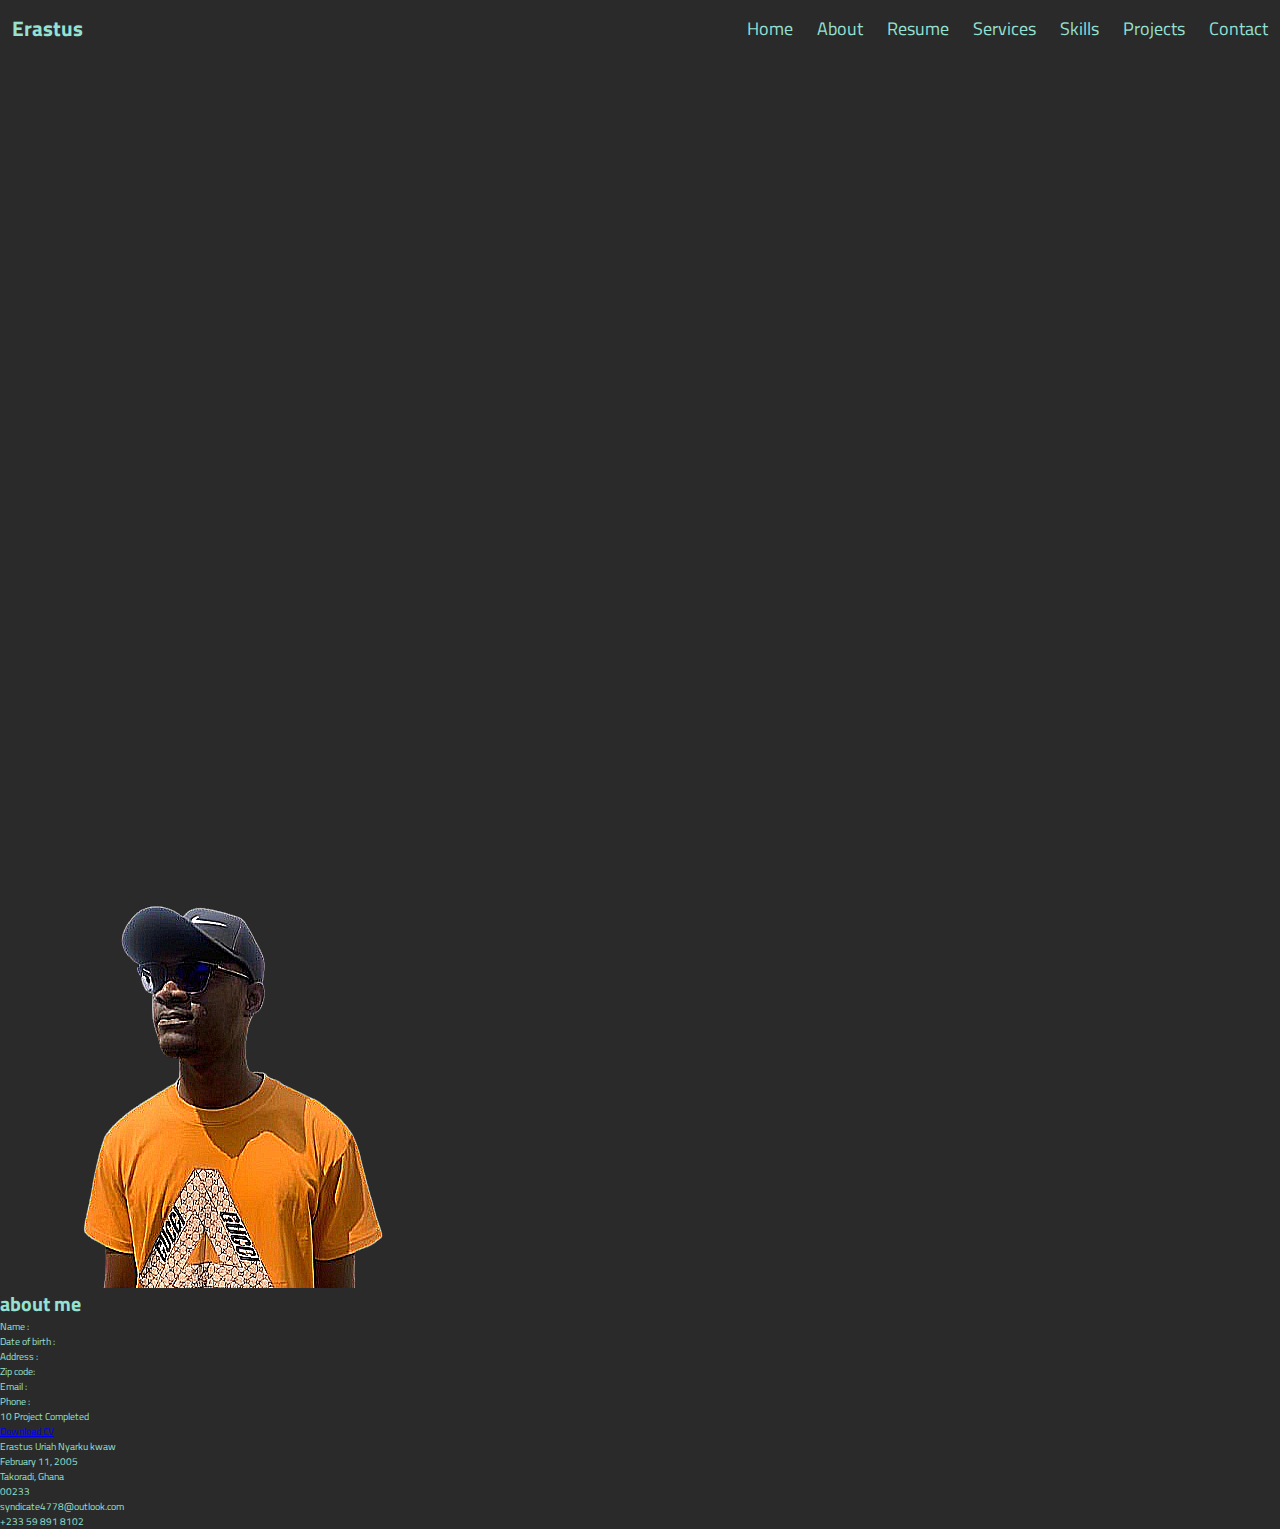
<file: aboutme.html>
<html lang="en">
  <head>
    <meta charset="UTF-8" />
    <meta name="viewport" content="width=device-width, initial-scale=1.0" />
    <link rel="stylesheet" href="./CSS/style.css" />
    <link
      rel="shortcut icon"
      href="./resourses/new-nuke-icon.ico"
      type="image/x-icon" />
    <title>Erastus</title>
  </head>
  <body>
    <header class="header">
      <nav>
        <h3 class="name">Erastus</h3>
        <ul class="nav-links">
          <li class="nav-links-item"><a href="./index.html">home</a></li>
          <li class="nav-links-item"><a href="./aboutme.html">about</a></li>
          <li class="nav-links-item">resume</li>
          <li class="nav-links-item">services</li>
          <li class="nav-links-item"><a href="./skills.html">skills</a></li>
          <li class="nav-links-item"><a href="./projects.html">projects</a></li>
          <li class="nav-links-item">contact</li>
        </ul>
      </nav>
    </header>

    <div class="container">
      <section class="hero-section">
        <div class="image">
          <img src="./resourses/sharpen.png" alt="image of erastus" />
        </div>
        <div class="about">
          <h1 class="about_me">about me</h1>
          <div class="divisions">
            <div class="one">
              <p class="bold">Name :</p>
              <p class="bold">Date of birth :</p>
              <p class="bold">Address :</p>
              <p class="bold">Zip code:</p>
              <p class="bold">Email :</p>
              <p class="bold">Phone :</p>

              <div class="extra">
                <div>
                  <span class="number_design">10</span> Project Completed
                </div>
                <a href="./resourses/resume update.pdf">Download CV</a>
              </div>
            </div>
            <div class="two">
              <p>Erastus Uriah Nyarku kwaw</p>
              <p>February 11, 2005</p>
              <p>Takoradi, Ghana</p>
              <p>00233</p>
              <p>syndicate4778@outlook.com</p>
              <p>+233 59 891 8102</p>
            </div>
          </div>
        </div>
      </section>
    </div>
  </body>
</html>
</file>
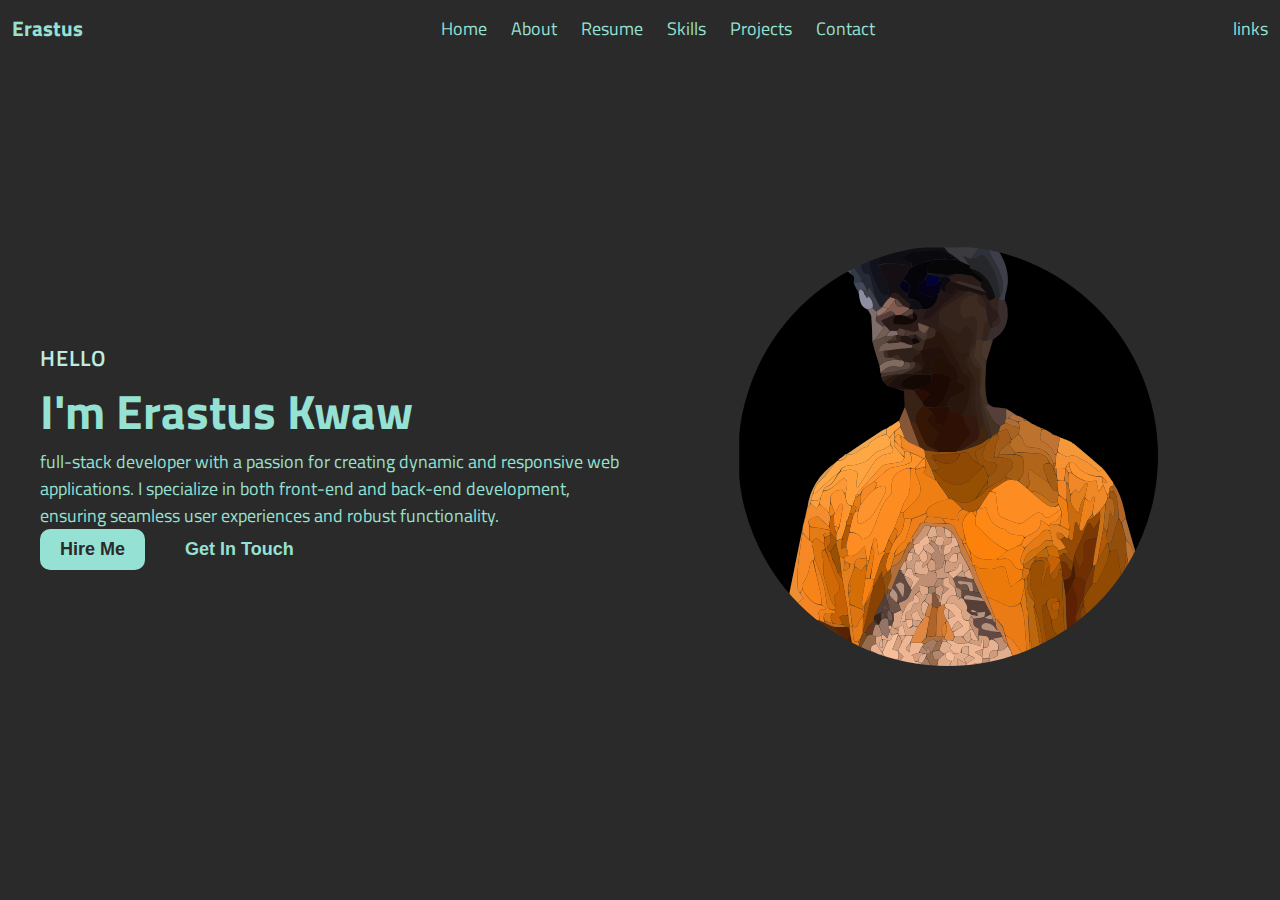
<file: oldindex.html>
<html lang="en">
  <head>
    <meta charset="UTF-8" />
    <meta name="viewport" content="width=device-width, initial-scale=1.0" />
    <link rel="stylesheet" href="./CSS/style.css" />
    <link rel="shortcut icon" href="./resourses/new-nuke-icon.ico" type="image/x-icon" />

    <title>Erastus</title>
  </head>
  <body>
    <header>
      <nav>
        <h3 class="name">Erastus</h3>
        <ul class="nav_links hidden">
          <li class="nav-links-item"><a href="/"> home</a></li>
          <li class="nav-links-item"><a href="./aboutme.html"> about</a></li>
          <li class="nav-links-item">resume</li>
          <li class="nav-links-item"><a href="./skills.html">skills</a></li>
          <li class="nav-links-item"><a href="./projects.html">projects</a></li>
          <li class="nav-links-item">contact</li>
        </ul>
        <div class="stack">links</div>
      </nav>

      <div class="hero-section">
        <div class="hero-box-one">
          <h6 class="hero-greeting">hello</h6>
          <h2 class="hero-title">i'm erastus kwaw</h2>
          <p class="hero-subtitle">
            full-stack developer with a passion for creating dynamic and responsive web applications. I specialize in
            both front-end and back-end development, ensuring seamless user experiences and robust functionality.
          </p>
          <div class="button-box">
            <button class="hero-button fill">hire me</button>
            <button class="hero-button">Get in Touch</button>
          </div>
        </div>
        <div class="hero-box-two">
          <img src="./resourses/profile.svg" alt="picture of erastus" class="hero-image" />
        </div>
      </div>
    </header>

    <script src="./JS/sandbox.js"></script>
  </body>
</html>
</file>
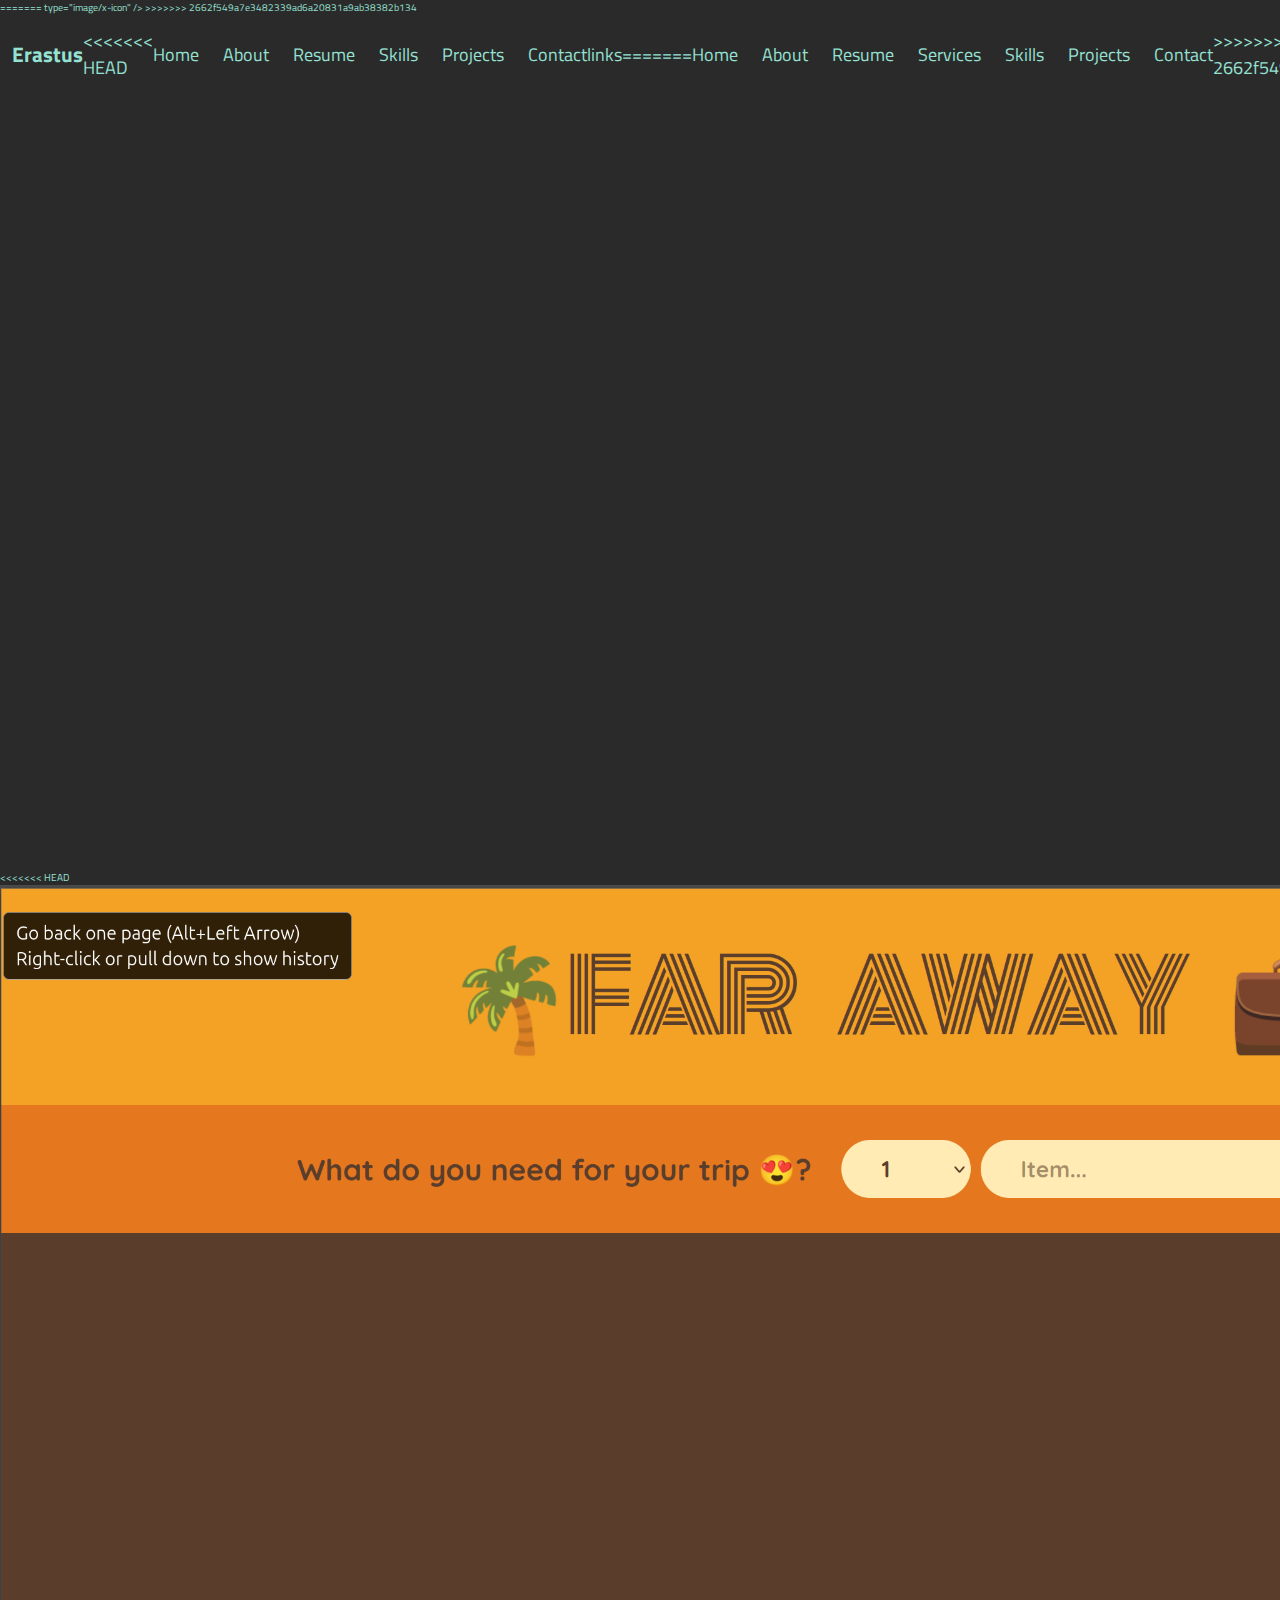
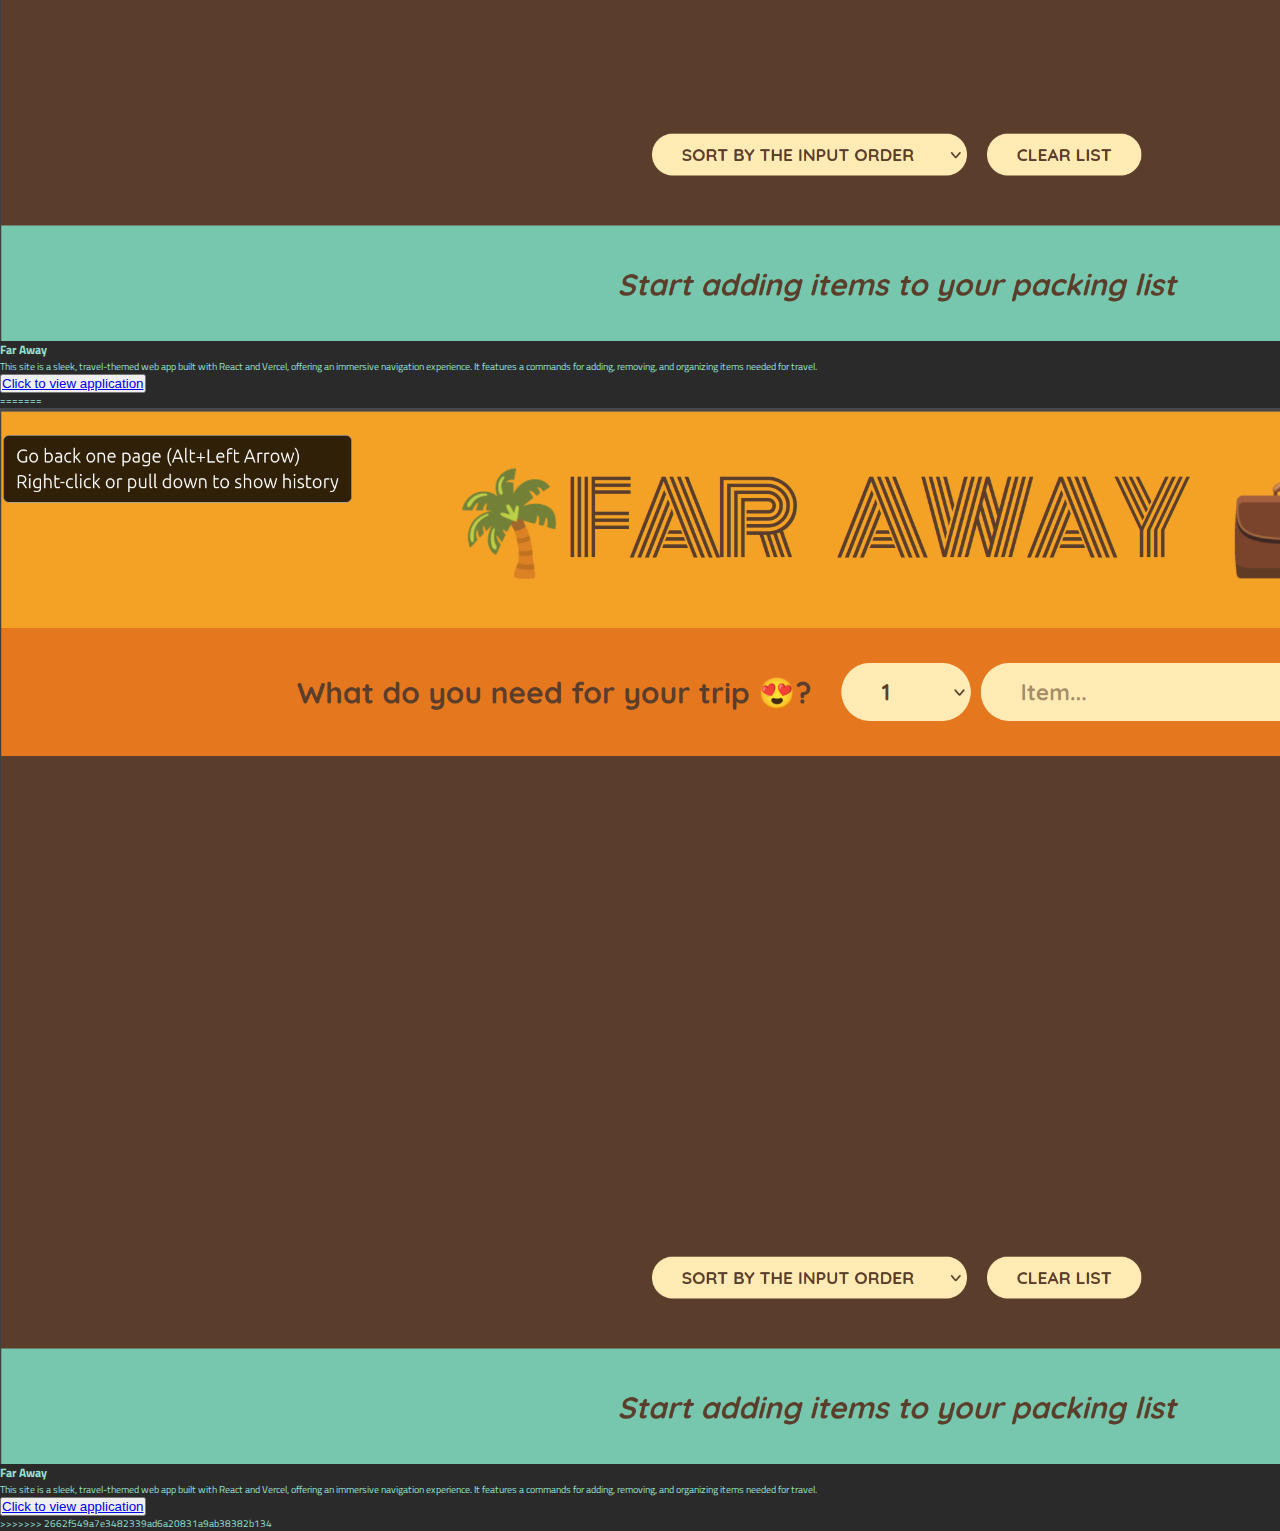
<file: projects.html>
<html lang="en">
  <head>
    <meta charset="UTF-8" />
    <meta name="viewport" content="width=device-width, initial-scale=1.0" />
    <link rel="stylesheet" href="./CSS/style.css" />
    <link
      rel="shortcut icon"
      href="./resourses/new-nuke-icon.ico"
<<<<<<< HEAD
      type="image/x-icon"
    />
=======
      type="image/x-icon" />
>>>>>>> 2662f549a7e3482339ad6a20831a9ab38382b134
    <title>Erastus</title>
  </head>
  <body>
    <header>
      <nav>
        <h3 class="name">Erastus</h3>
<<<<<<< HEAD
        <ul class="nav_links hidden">
          <li class="nav-links-item"><a href="/"> home</a></li>
          <li class="nav-links-item"><a href="./aboutme.html"> about</a></li>
          <li class="nav-links-item">resume</li>
          <li class="nav-links-item"><a href="./skills.html">skills</a></li>
          <li class="nav-links-item"><a href="./projects.html">projects</a></li>
          <li class="nav-links-item">contact</li>
        </ul>
        <div class="stack">links</div>
=======
        <ul class="nav-links">
          <li class="nav-links-item"><a href="/"> home</a></li>
          <li class="nav-links-item"><a href="./aboutme.html"> about</a></li>
          <li class="nav-links-item">resume</li>
          <li class="nav-links-item">services</li>
          <li class="nav-links-item"><a href="./skills.html">skills</a></li>
          <li class="nav-links-item"><a href="./projects.html">projects</a></li>
          <li class="nav-links-item"><a href="./contact">contact</a></li>
        </ul>
>>>>>>> 2662f549a7e3482339ad6a20831a9ab38382b134
      </nav>
    </header>

    <div class="container">
      <div class="projects">
        <div class="project_box">
<<<<<<< HEAD
          <img
            src="./resourses/far_away.png"
            alt="project_image"
            class="project_image"
          />
          <div class="project_description">
            <h3 class="project_title">Far Away</h3>
            <p class="project_details">
              This site is a sleek, travel-themed web app built with React and
              Vercel, offering an immersive navigation experience. It features a
              commands for adding, removing, and organizing items needed for
              travel.
            </p>
          </div>
          <button class="project_button">
            <a
              href="https://travel-application-beryl.vercel.app/"
              target="_blank"
            >
              Click to view application
            </a>
          </button>
        </div>
      </div>
=======
          <img src="./resourses/far_away.png" alt="project_image" class="project_image">
          <div class="project_description">
              <h3 class="project_title">

                Far Away
              </h3>
              <p class="project_details">
                This site is a sleek, travel-themed web app built with React and Vercel, offering an immersive navigation experience. It features a commands for adding, removing, and organizing items needed for travel.
              </p>
          </div>
          <button class="project_button" >
            <a href="https://travel-application-beryl.vercel.app/" target="_blank">
              Click to view application
            </a>
          </button>
     </div>
      </div>
    
>>>>>>> 2662f549a7e3482339ad6a20831a9ab38382b134
    </div>
  </body>
</html>
</file>
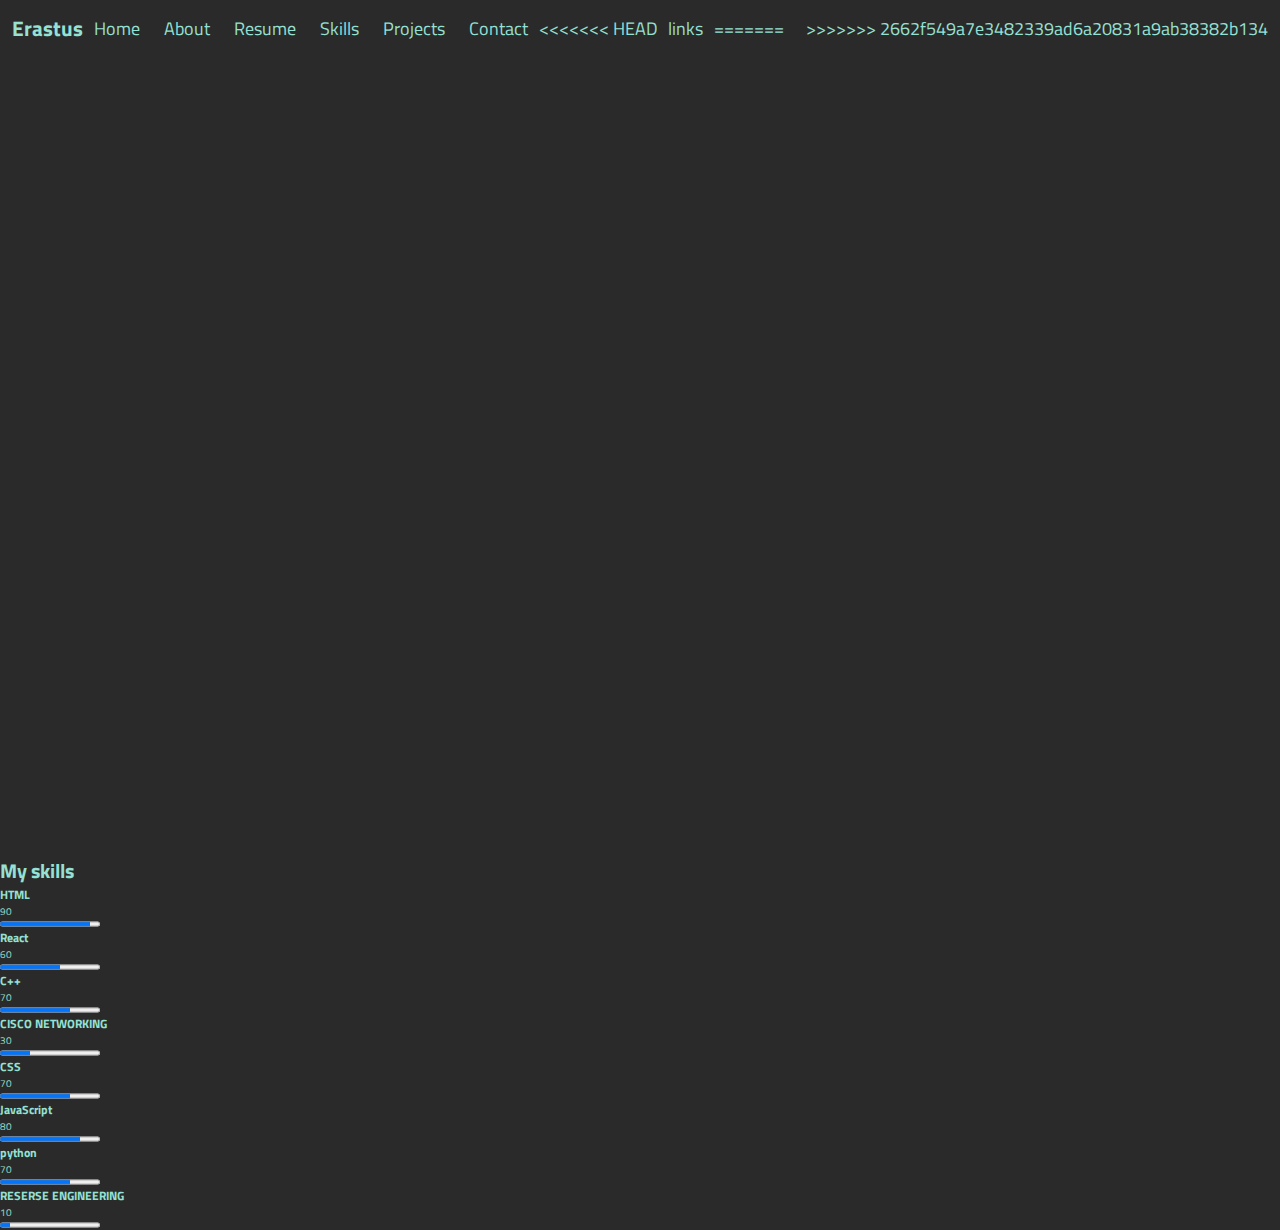
<file: skills.html>
<html lang="en">
  <head>
    <meta charset="UTF-8" />
    <meta name="viewport" content="width=device-width, initial-scale=1.0" />
    <link rel="stylesheet" href="./CSS/style.css" />
    <link
      rel="shortcut icon"
      href="./resourses/new-nuke-icon.ico"
      type="image/x-icon" />
    <title>Erastus</title>
  </head>
  <body>
    <header>
      <nav>
        <h3 class="name">Erastus</h3>
        <ul class="nav_links hidden">
          <li class="nav-links-item"><a href="/"> home</a></li>
          <li class="nav-links-item"><a href="./aboutme.html"> about</a></li>
          <li class="nav-links-item">resume</li>
          <li class="nav-links-item"><a href="./skills.html">skills</a></li>
          <li class="nav-links-item"><a href="./projects.html">projects</a></li>
          <li class="nav-links-item">contact</li>
        </ul>
<<<<<<< HEAD
        <div class="stack" >links</div>
=======
        <div class="stack" ></div>
>>>>>>> 2662f549a7e3482339ad6a20831a9ab38382b134
      </nav>
      
    </header>

    <div class="container">
      <h1>My skills</h1>
      <section class="hero-section">
        <div class="one">
          <div class="skill_track">
            <span class="heading">
              <h3>HTML</h3>
              <p class="skill_description">90</p>
            </span>
            <progress id="htmlProgress" max="100" value="90" class="slider" >
          </div>
          <div class="skill_track">
            <span class="heading">
              <h3>React</h3>
              <p class="skill_description">60</p>
            </span>
            <progress id="htmlProgress" max="100" value="60" class="slider" >
          </div>
          <div class="skill_track">
            <span class="heading">
              <h3>C++</h3>
              <p class="skill_description">70</p>
            </span>
            <progress id="htmlProgress" max="100" value="70" class="slider" >
          </div>
          <div class="skill_track">
            <span class="heading">
              <h3>CISCO NETWORKING</h3>
              <p class="skill_description">30</p>
            </span>
            <progress id="htmlProgress" max="100" value="30" class="slider" >
          </div>
        </div>
        <div class="two">
          <div class="skill_track">
            <span class="heading">
              <h3>CSS</h3>
              <p class="skill_description">70</p>
            </span>
            <progress id="htmlProgress" max="100" value="70" class="slider" >
          </div>
          <div class="skill_track">
            <span class="heading">
              <h3>JavaScript</h3>
              <p class="skill_description">80</p>
            </span>
            <progress id="htmlProgress" max="100" value="80" class="slider" >
          </div>
          <div class="skill_track">
            <span class="heading">
              <h3>python</h3>
              <p class="skill_description">70</p>
            </span>
            <progress id="htmlProgress" max="100" value="70" class="slider" >
          </div>
          <div class="skill_track">
            <span class="heading">
              <h3>RESERSE ENGINEERING</h3>
              <p class="skill_description">10</p>
            </span>
            <progress id="htmlProgress" max="100" value="10" class="slider" >
          </div>
        </div>
      </section>
    </div>
  </body>
</html>
</file>
<file: CSS/style.css>
@import url("https://fonts.googleapis.com/css2?family=Titillium+Web:ital,wght@0,200;0,300;0,400;0,600;0,700;0,900;1,200;1,300;1,400;1,600;1,700&display=swap");
/* ============= COLORS ==================== */
/* 
#bdece3 - light mint
#95e1d3 - light teal
#6dd6c2 - mint
#2a2a2a - darker gray
#111111 - darker gray
#000000 - black
*/
:root {
  font-size: 10px;
}
.stack:hover {
  cursor: pointer;
}
* {
  margin: 0;
  padding: 0;
  box-sizing: border-box;
}
body {
  font-family: "Titillium Web", sans-serif;
  background-color: #2a2a2a;
  color: #95e1d3;
  /* width: 120rem; */
}

nav {
  width: 100%;
  display: flex;
  justify-content: space-between;
  align-items: center;
  padding: 1.2rem;
  font-size: 1.8rem;
  /*  */
  ul {
    list-style: none;
    display: flex;
    justify-content: center;
    align-items: center;
    gap: 2.4rem;
    text-transform: capitalize;
  }
  a {
    text-decoration: none;
    color: inherit;
  }
  li:hover {
    cursor: pointer;
    text-decoration: underline solid 0.3rem #95e1d3;
    transition: 0.8s ease-out;
  }
}
header {
  font-size: 1.8rem;
  display: flex;
  flex-direction: column;
  /* align-content: center; */
  justify-items: center;
  height: 95vh;

  /* border: 2px solid #95e1d3; */

  /*  */

  /*  */
  .hero-section {
    display: grid;
    /* flex-wrap: wrap; */
    gap: 3.2rem;
    grid-template-columns: repeat(2, 1fr);
    justify-items: center;
    align-items: center;

    max-width: 120rem;
    margin: auto;

    /*  */

    .hero-greeting {
      font-size: 2.2rem;
      font-weight: 600;
      color: #bdece3;
      text-transform: uppercase;
      letter-spacing: 0.1rem;
    }
    .hero-title {
      text-transform: capitalize;
      font-weight: 700;
      font-size: 4.8rem;
    }
    .hero-context {
      text-transform: capitalize;
      margin-bottom: 2.4rem;
      font-size: 2.2rem;
    }
    .button-box {
      display: flex;
      gap: 2rem;
    }
    .fill {
      background-color: #95e1d3;
      color: #2a2a2a;
    }
    .hero-image {
      width: 42rem;
    }
    button {
      outline: none;
      border: none;
      padding: 1rem 2rem;
      background-color: transparent;
      color: #95e1d3;
      font-weight: 800;
      padding: 1rem 2rem;
      border-radius: 1rem;
      text-transform: capitalize;
      font-size: 1.8rem;
    }
    button:hover {
      background-color: #95e1d3;
      color: #2a2a2a;
      cursor: pointer;
      transition: 0.3s ease-in-out;
    }
    .fill:hover {
      background-color: transparent;
      color: #95e1d3;
    }

    img {
      border-radius: 50rem;
    }
  }
}
/* ABOUT ME SECTION */
.aboutme {
  max-width: 120rem;
  margin: auto;
  margin-bottom: 20rem;
  font-size: 3.6rem;
  text-transform: capitalize;

  .divisions {
    display: grid;
    grid-template-columns: repeat(2, 1fr);
    gap: 4rem;
    font-size: 1.8rem;

    .one,
    .two {
      font-size: 1.8rem;
      line-height: 2;
      text-align: justify;
    }
  }
  .extra {
    font-size: 3.2rem;
    display: flex;
    align-items: center;
    gap: 2rem;
    margin-top: 2.8rem;

    a {
      text-decoration: none;
      color: #95e1d3;
    }
    a:hover {
      color: #bdece3;
      transition: 0.3s ease-in-out;
    }
  }
  .icon {
    vertical-align: sub;
  }
}
/* ----skills ------ */
.skills {
  max-width: 120rem;
  margin: auto;

  font-size: 3.6rem;
  h2 {
    margin-bottom: 2.2rem;
  }
  .hero-section {
    display: grid;
    grid-template-columns: repeat(2, 1fr);
    font-size: 1.8rem;
  }
  .heading {
    display: flex;
    gap: 1.2rem;
  }
  progress {
    width: 100%;
    height: 2rem;
  }
  .skill-section {
    display: grid;
    grid-template-columns: repeat(2, 1fr);
    gap: 4.8rem;

    font-size: 1.8rem;
  }
}
/* -------- PROJECTS --------- */
</file>
